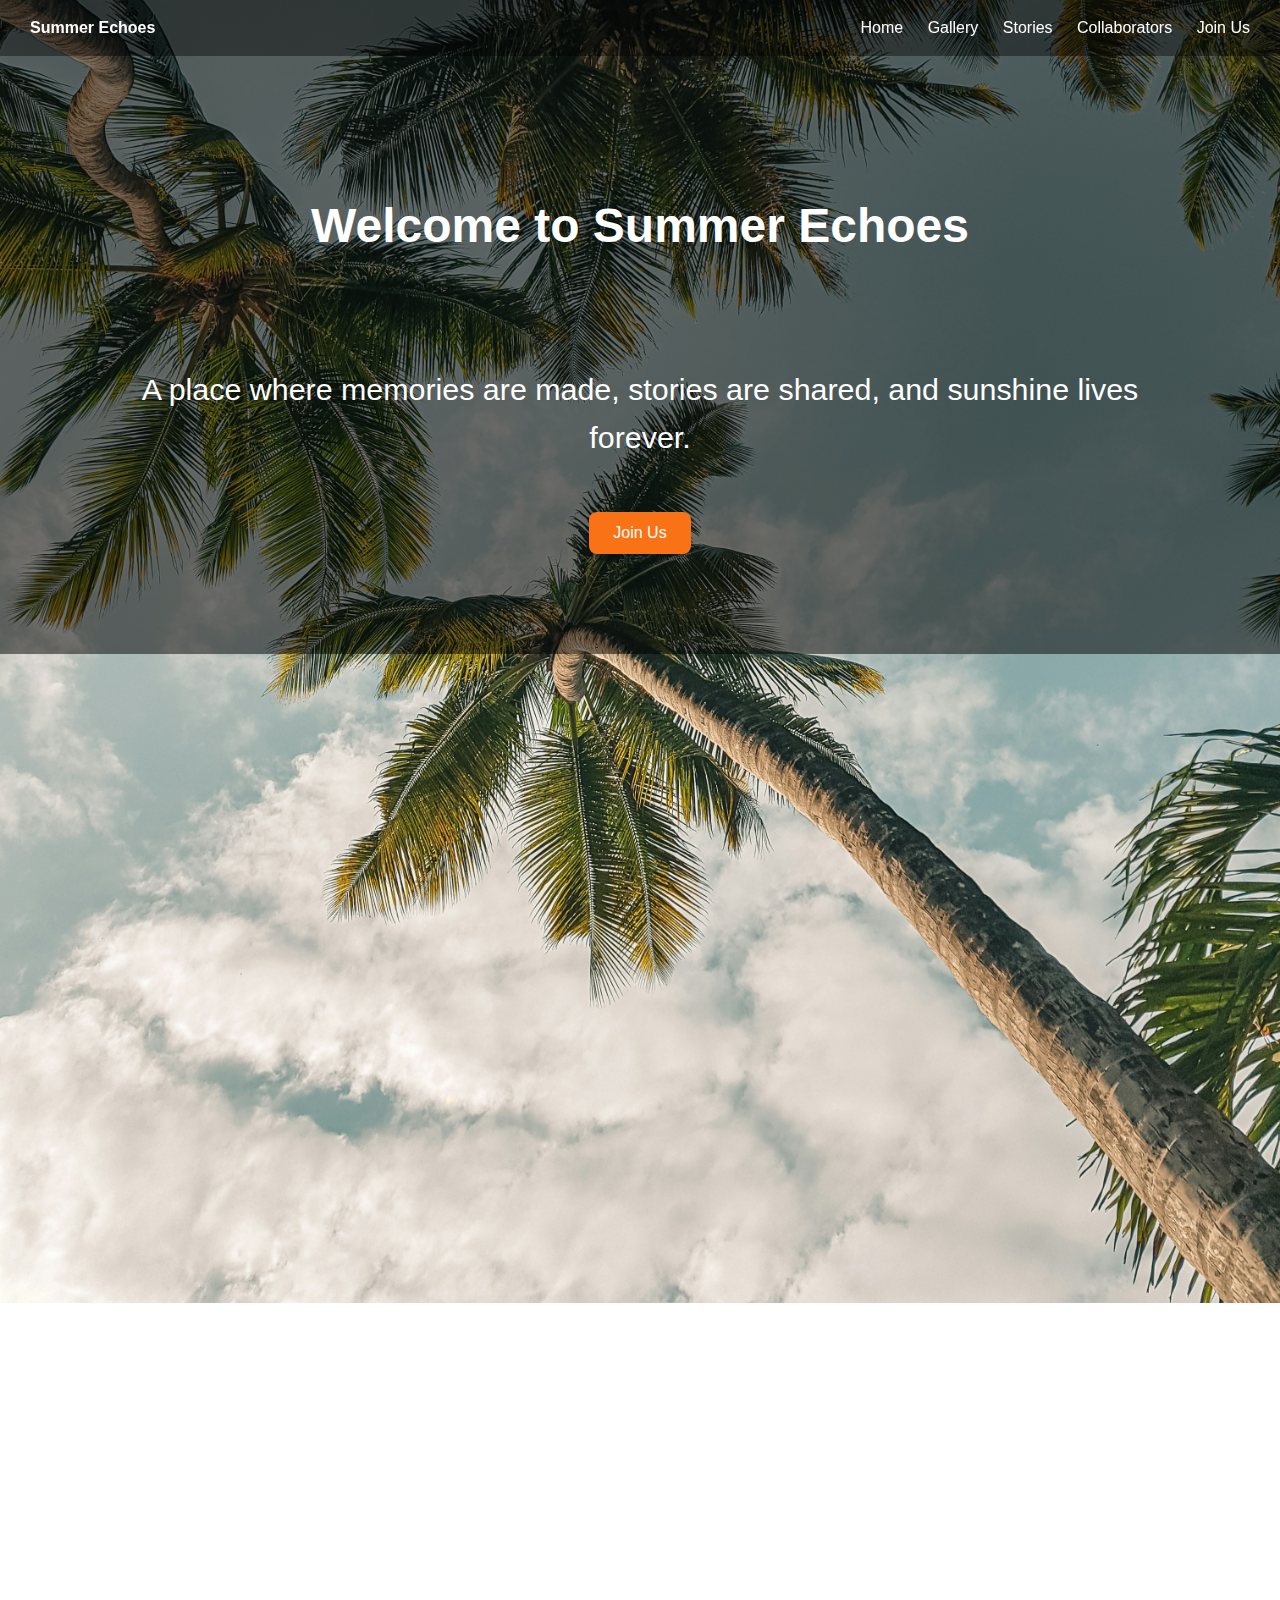
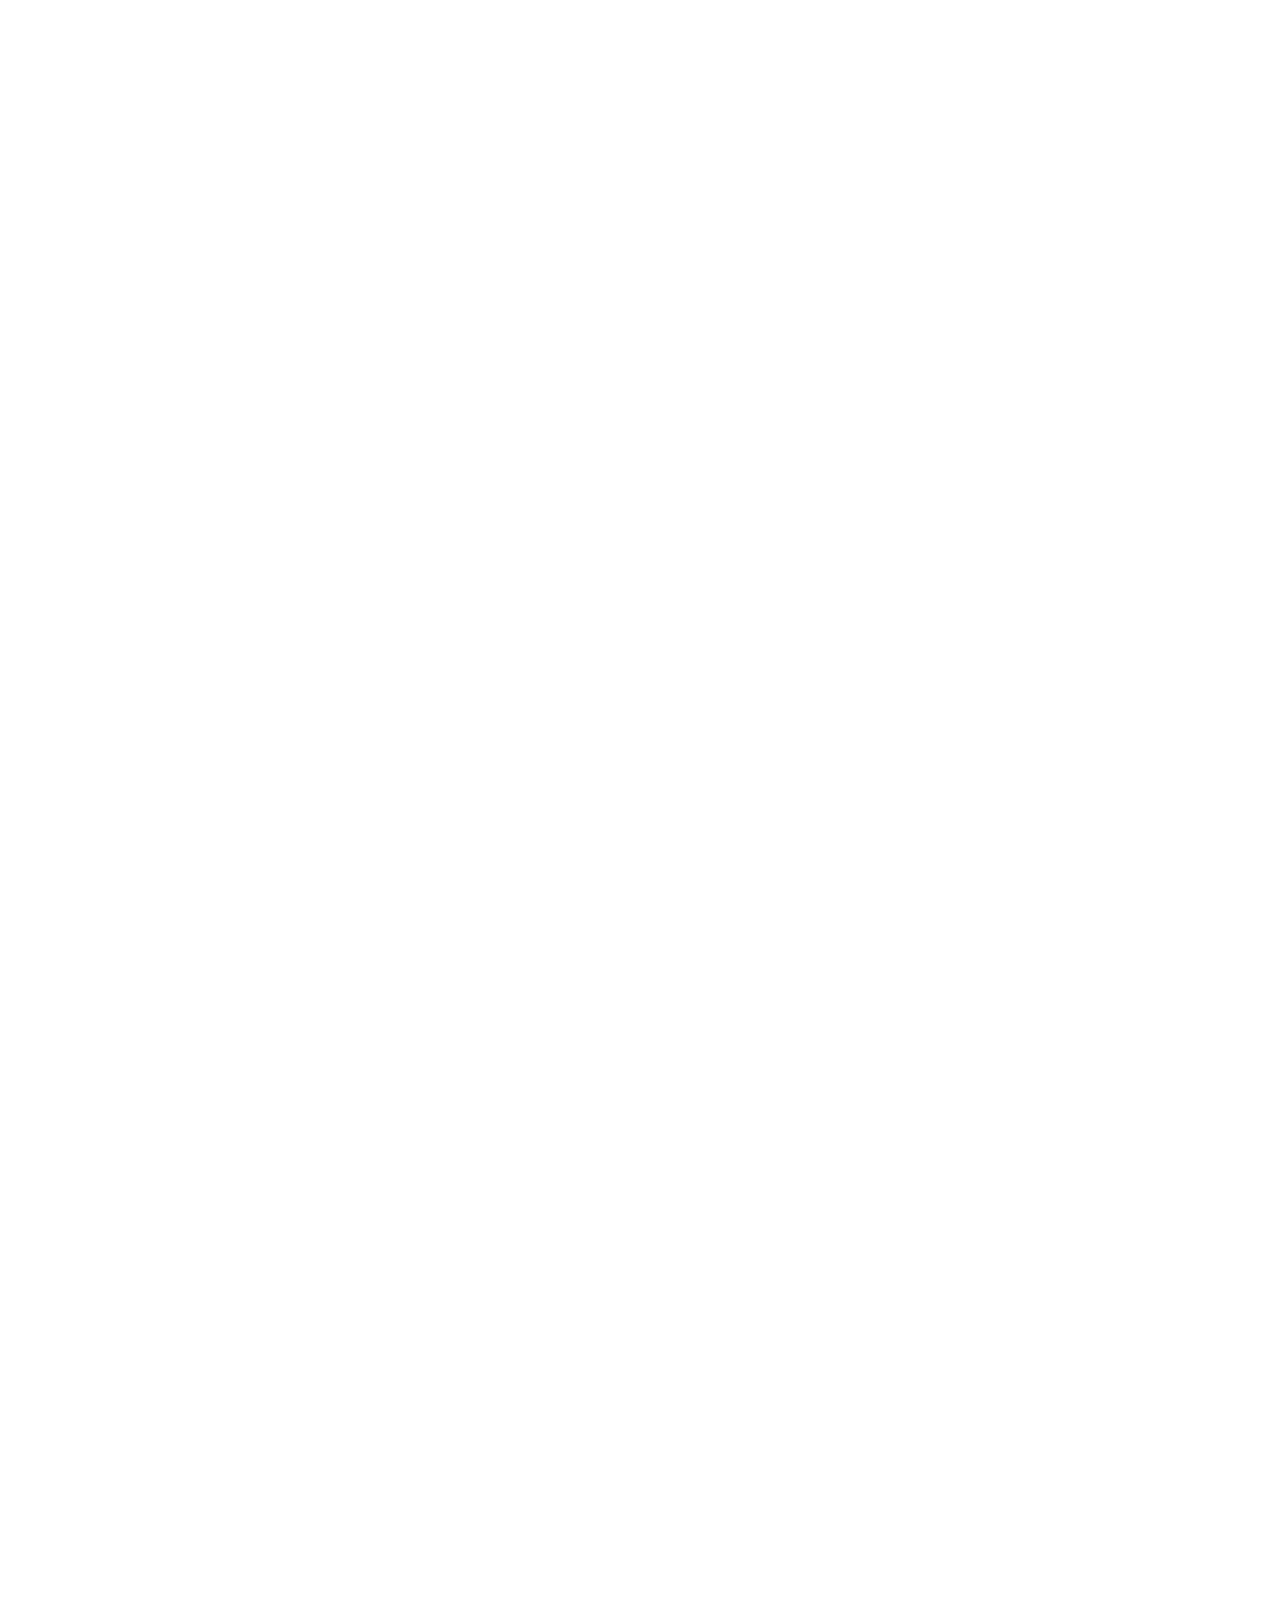
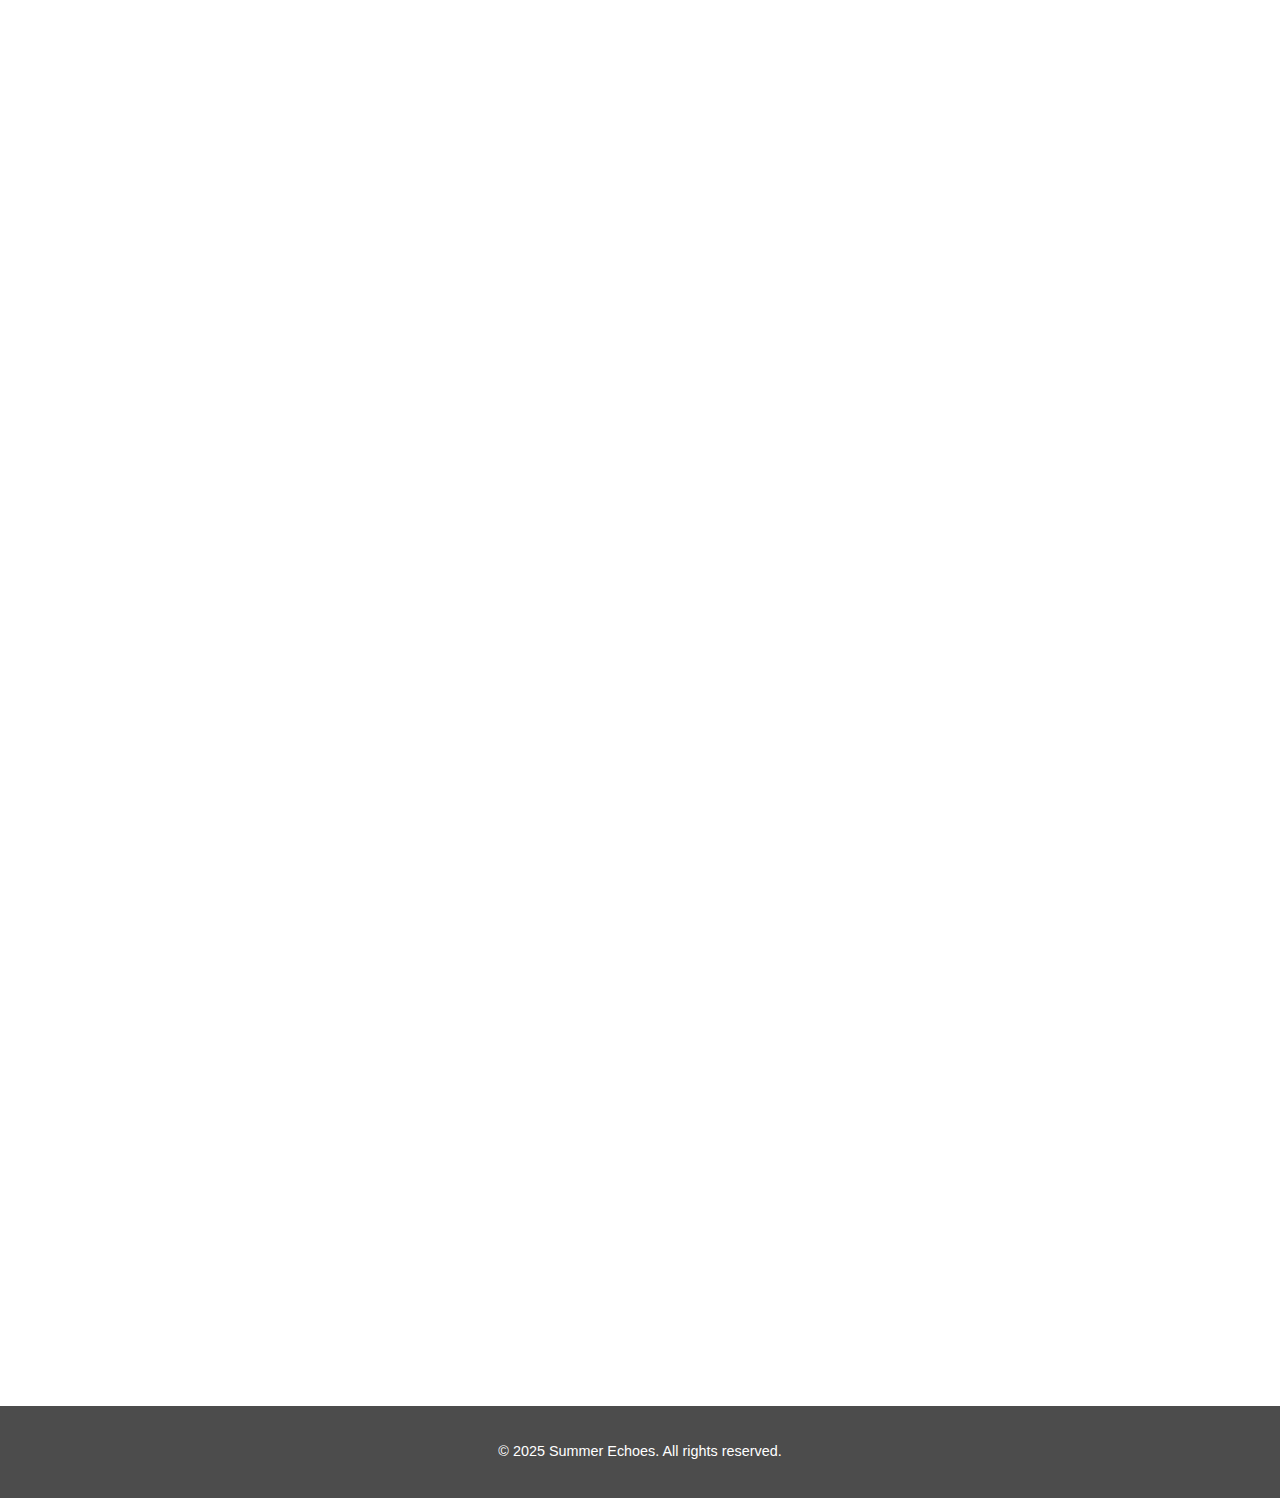
<file: index.html>
<!DOCTYPE html>
<html lang="en">

<head>
    <meta charset="UTF-8">
    <title>Summer Echoes</title>
</head>

<body>
    <link rel="stylesheet" href="styles.css">
    <nav>
        <div><strong>Summer Echoes</strong></div>
        <div>
            <a href="index.html">Home</a>
            <a href="gallery.html">Gallery</a>
            <a href="stories.html">Stories</a>
            <a href="collaborators.html">Collaborators</a>
            <a href="#join">Join Us</a>
        </div>
    </nav>

    <div class="hero">
        <h1>Welcome to Summer Echoes</h1>
        <p id="hehe">A place where memories are made, stories are shared, and sunshine lives forever.</p>
        <a href="#join"><button class="btn">Join Us</button></a>
    </div>

    <section class="about">
        <div class="author-box">
            <img src="Picture1.png" alt="Marie-Merci" class="author-img">
            <h2 id="titre">About the Author</h2>
            <p id="first">Hiii! I’m Marie-Merci🤗, the heart behind Summer Echoes. This site is a living diary of
                sunshine moments,
                created to reflect joy, light, and God's beauty in every season.</p>

        </div>
    </section>

    <section class="mission">
        <h2>Our Mission</h2>
        <p>We exist to capture the warmth of community, the light of creativity, and the beauty of everyday stories✨.
            Whether it’s a photo, a word, or a shared memory — we want to echo summer in your soul✨.</p>
    </section>
    <section class="why">
        <h2>Why This Project?</h2>
        <p>“Summer Echoes” was born out of a quiet need — to cope with my internship when it felt like I was drifting
            from what I truly love. I wasn’t really feeling it at first. So I turned to creative therapy — a way to pour
            out light, meaning, and joy into something I could share with my friends.</p>
    </section>

    <section class="vision">
        <h2>What I Hope to Achieve</h2>
        <p>My dream is to create a space where memories live on — a place where the simple things like laughter,
            stories, and snapshots of summer joy are kept safe. I want to gather these moments with my friends, to build
            something lasting and beautiful — one story, one picture at a time.</p>
    </section>


    <section id="join">
        <div id="uhm">
            <h2>We’d Love To Hear Your Thoughts</h2>
            <p> Tell us what you think! What should we add, change, or explore more? <br> (Btw this is where the filters fall off😂)</p>
        <div class="form-container">
            <form action="https://formspree.io/f/xnnvrogj" method="POST">
                <div class="form-input">
                    <input type="text" name="name" placeholder="Your Name" required>
                </div>
                <div class="form-input">
                    <input type="email" name="email" placeholder="Your Email" required>
                </div>
                <div class="form-input">
                    <textarea name="message" placeholder="Your Feedback" rows="5" required></textarea>
                </div>
                <input type="submit" value="Send Feedback">
            </form>
        </div>
    </section>
    </div>
    <footer>
        <p>&copy; 2025 Summer Echoes. All rights reserved.</p>
    </footer>
</body>
</html>
</file>
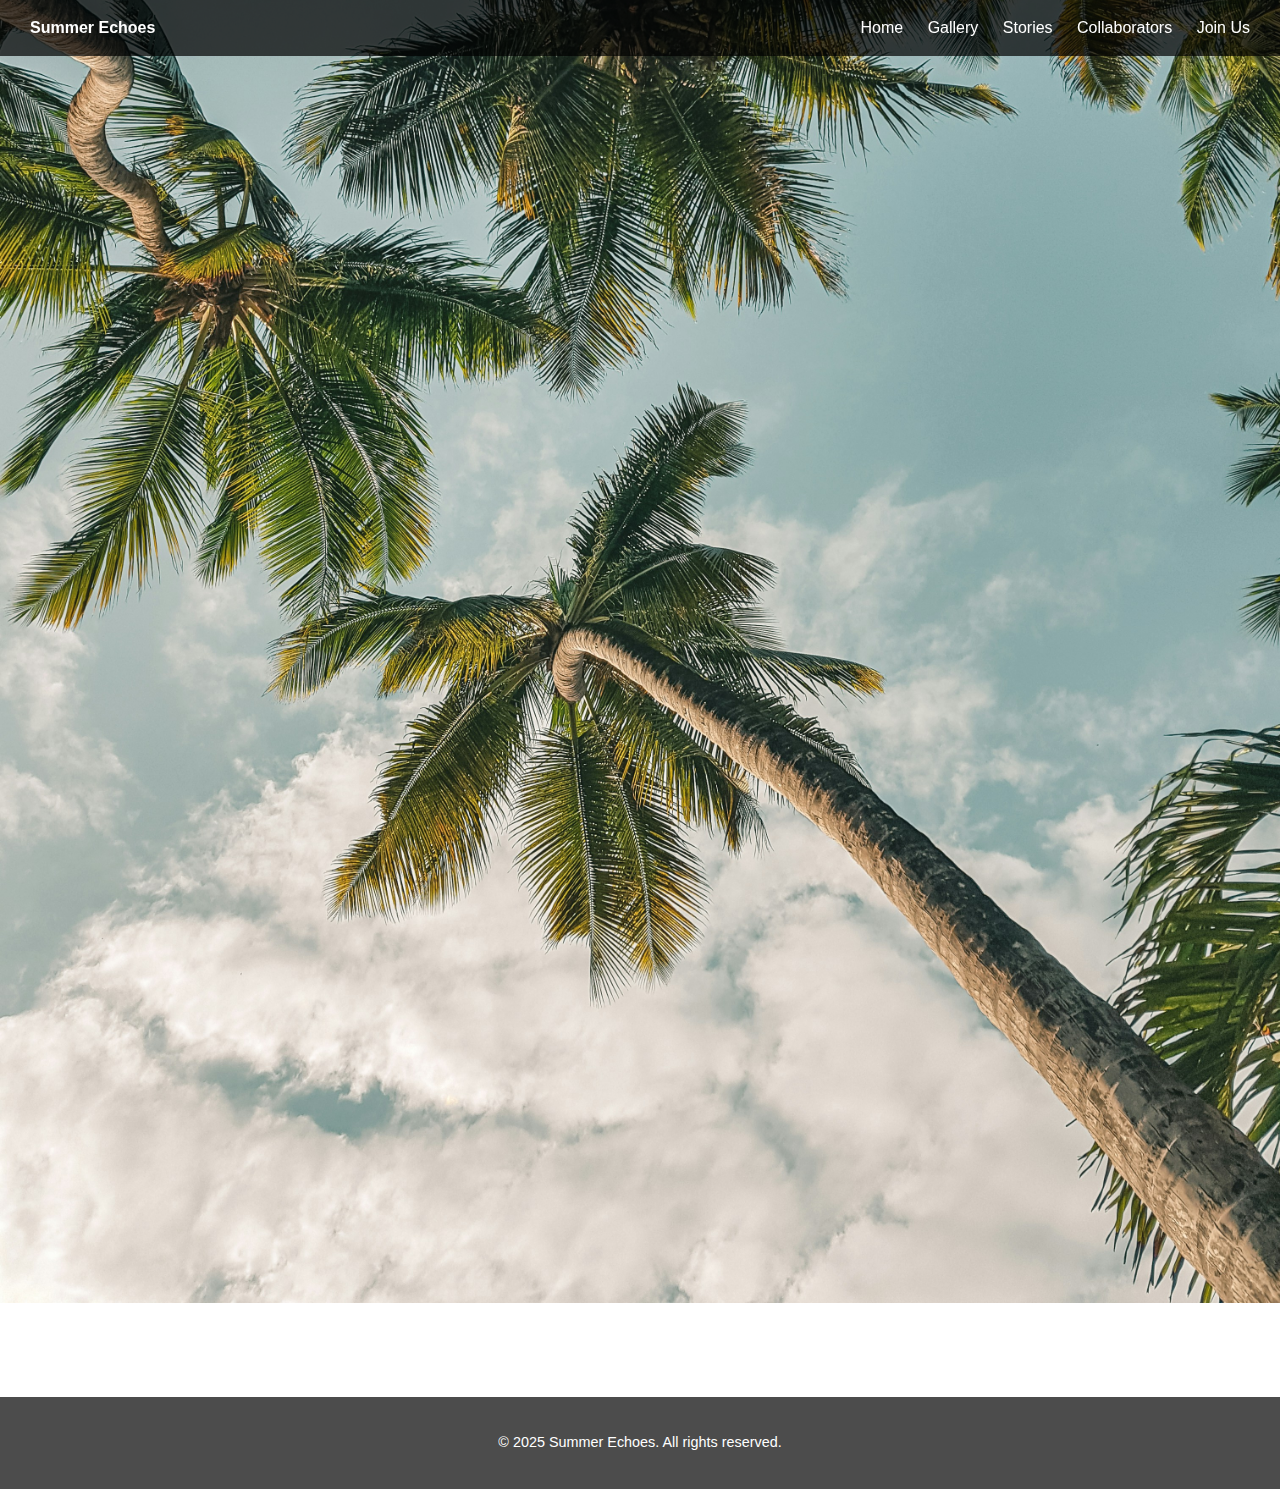
<file: stories.html>
<!DOCTYPE html>
<html lang="en">
<head>
  <meta charset="UTF-8">
  <title>Stories | Summer Echoes</title>
  <link rel="stylesheet" href="styles.css">
</head>
<body>
  <div class="overlay"></div>
  <div class="content">

    <!-- Navigation -->
    <nav>
      <div><strong>Summer Echoes</strong></div>
      <div>
        <a href="index.html">Home</a>
        <a href="gallery.html">Gallery</a>
        <a href="stories.html">Stories</a>
        <a href="collaborators.html">Collaborators</a>
        <a href="index.html#join">Join Us</a>
      </div>
    </nav>

    <!-- Stories Header -->
    <section class="stories-header">
      <h1>Echoes in Words</h1>
      <p>Every picture has a heartbeat. Here are the stories, reflections, and whispers of summer written by us.</p>
    </section>

    <!-- Stories Grid -->
    <section class="story-grid">
      <div class="story-card">
        <h3></h3>
        <p></p>
      </div>

      <div class="story-card">
        <h3></h3>
        <p></p>
      </div>

      <div class="story-card">
        <h3></h3>
        <p></p>
      </div>
    </section>
    <section class="echo-prompt">
  <h2>Echo of the Day</h2>
  <p class="prompt">🌞 “What moment this summer made you feel most alive?”</p>
  <form action="https://formspree.io/f/YOUR_FORM_ID" method="POST">
    <div class="form-input">
      <input type="text" name="name" placeholder="Your Name (optional)">
    </div>
    <div class="form-input">
      <textarea name="echo-response" placeholder="Write your answer here..." rows="4" required></textarea>
    </div>
    <input type="submit" value="Send Echo">
  </form>
</section>
    <!-- Footer -->
    <footer>
      <p>&copy; 2025 Summer Echoes. All rights reserved.</p>
    </footer>

  </div>
</body>
</html>
</file>
<file: styles.css>
/* General Reset and Body Styling */
body {
    margin: 0;
    padding: 0;
    font-family: 'Segoe UI', sans-serif;
    background: url('summer.jpg') no-repeat center center fixed;
    background-size: cover;
    color: white;
    line-height: 1.6;
}

/* Navigation Bar */
nav {
    display: flex;
    justify-content: space-between;
    align-items: center;
    background-color: rgba(0, 0, 0, 0.7);
    padding: 15px 30px;
    position: sticky;
    top: 0;
    z-index: 100;
}

nav a {
    color: white;
    margin-left: 20px;
    text-decoration: none;
    font-weight: 500;
    transition: color 0.3s ease;
}

nav a:hover {
    color: #facc15;
}

/* Hero Section */
.hero {
    text-align: center;
    padding: 100px 100px;
    background: rgba(0, 0, 0, 0.5);
}

.hero h1 {
    font-size: 3em;
    margin-bottom: 100px;
}

.hero p {
    font-size: 1.2em;
}

.btn {
    margin-top: 20px;
    padding: 12px 24px;
    font-size: 1em;
    border: none;
    border-radius: 8px;
    background-color: #f97316;
    color: white;
    cursor: pointer;
    transition: background-color 0.3s ease;
}

.btn:hover {
    background-color: #ea580c;
}
#hehe{
    font-size: 1.9rem;
}
/* Section Base Styles */
section {
    padding: 100px 100px;
    max-width: 1000px;
    margin: 0 auto;
    text-align: center;
    font-size: 1.9rem;
    background-color: rgba(0, 0, 0, 0.6);
    margin-bottom: 30px;
    border-radius: 15px;
    animation: fadeInUp 0.8s ease forwards;
    opacity: 0;
    transform: translateY(20px);
}

@keyframes fadeInUp {
    to {
        opacity: 1;
        transform: translateY(0);
    }
}

/* Author Image and Box */
.author-box {
    display: flex;
    flex-direction: column;
    align-items: center;
}

.author-img {
    width: 300px;
    height: 300px;
    border-radius: 50%;
    object-fit: cover;
    margin-bottom: 20px;
    transition: transform 0.4s ease, box-shadow 0.4s ease;
}

.author-img:hover {
    transform: scale(1.1);
    box-shadow: 0 0 15px rgba(255, 255, 255, 0.11);
}

/* Form Container Styling */
#join {
    background-color: transparent;
    margin-bottom: 80px;
}

#uhm {
    background-color: rgba(0, 0, 0, 0.521);
    padding: 30px 25px;
    padding: 100px 100px;
    max-width: 1000px;
    margin: 0 auto;
    text-align: center;
    background-color: rgba(0, 0, 0, 0.6);
    margin-bottom: 30px;
    border-radius: 15px;
    animation: fadeInUp 0.8s ease forwards;
    opacity: 0;
    transform: translateY(20px);
}

.form-container {
    background-color: rgba(255, 255, 255, 0.1);
    padding: 30px 25px;
    margin: 40px auto;
    border-radius: 15px;
    box-shadow: 0 8px 30px rgba(0, 0, 0, 0.4);
    max-width: 500px;
    backdrop-filter: blur(10px);
    transition: transform 0.3s ease, box-shadow 0.3s ease;
}

.form-container:hover {
    transform: translateY(-5px);
    box-shadow: 0 12px 40px rgba(0, 0, 0, 0.6);
}

.form-input {
    margin: 15px 0;
}

input[type="text"],
input[type="email"],
textarea {
    width: 90%;
    max-width: 400px;
    padding: 12px;
    border-radius: 8px;
    border: none;
    font-size: 1rem;
    background-color: white;
    color: #333;
    box-shadow: 0 2px 8px rgba(0, 0, 0, 0.15);
    transition: box-shadow 0.3s ease;
}

input[type="text"]:focus,
input[type="email"]:focus,
textarea:focus {
    outline: none;
    box-shadow: 0 0 10px rgba(255, 255, 255, 0.7);
}

/* Submit Button */
input[type="submit"] {
    background-color: #f97316;
    color: white;
    font-weight: bold;
    padding: 12px 25px;
    border: none;
    border-radius: 8px;
    cursor: pointer;
    margin-top: 10px;
    transition: background-color 0.3s ease;
}

input[type="submit"]:hover {
    background-color: #ea580c;
}

/* Footer */
footer {
    background-color: rgba(0, 0, 0, 0.7);
    text-align: center;
    padding: 20px;
    color: white;
    font-size: 0.9em;

}

/* Gallery Header Section */
.gallery-header {
  padding: 60px 20px;
  max-width: 700px;
  margin: 0 auto;
  text-align: center;
  background-color: rgba(22, 21, 21, 0.705);
  border-radius: 15px;
  margin-bottom: 40px;
}

/* Gallery Grid */
.gallery-grid {
  display: grid;
  grid-template-columns: repeat(auto-fit, minmax(250px, 1fr));
  gap: 25px;
  max-width: 1100px;
  margin: 0 auto 80px;
  padding: 0 20px;
}

/* Each Image Item */
.gallery-item {
  position: relative;
  overflow: hidden;
  border-radius: 12px;
  box-shadow: 0 4px 20px rgba(0, 0, 0, 0.3);
}

.gallery-item img {
  width: 100%;
  height: 100%;
  object-fit: cover;
  display: block;
  transition: transform 0.4s ease, opacity 0.4s ease;
}

.gallery-item:hover img {
  transform: scale(1.1);
  opacity: 0.9;
}

/* Stories Header Section */
.stories-header {
  padding: 60px 20px;
  max-width: 700px;
  margin: 0 auto 50px;
  text-align: center;
  background-color: rgba(22, 21, 21, 0.705);
  border-radius: 15px;
}

/* Story Grid */
.story-grid {
  display: grid;
  grid-template-columns: repeat(auto-fit, minmax(280px, 1fr));
  gap: 30px;
  max-width: 1100px;
  margin: 0 auto 80px;
  padding: 0 20px;
}

/* Story Cards */
.story-card {
  background-color: rgba(0, 0, 0, 0.6);
  padding: 25px 20px;
  border-radius: 15px;
  box-shadow: 0 4px 20px rgba(0, 0, 0, 0.4);
  color: white;
  transition: transform 0.3s ease, box-shadow 0.3s ease;
  backdrop-filter: blur(8px);
}

.story-card:hover {
  transform: translateY(-5px);
  box-shadow: 0 8px 30px rgba(0, 0, 0, 0.6);
}

.story-card h3 {
  margin-bottom: 10px;
  font-size: 1.2em;
  color: #facc15;
}


.submit-photo .btn {
  margin-top: 20px;
  background-color: #facc15;
  color: black;
  padding: 12px 25px;
  border-radius: 30px;
  font-weight: bold;
  text-decoration: none;
  transition: background-color 0.3s ease;
}
/* Collaborators Wall */
.collaborators-wall {
  background-color: rgba(22, 21, 21, 0.521);
  padding: 60px 20px;
  text-align: center;
  color: white;
  max-width: 1100px;
  margin: 60px auto;
  border-radius: 20px;
  backdrop-filter: blur(6px);
}

.collaborators-wall h2 {
  font-size: 2em;
  margin-bottom: 10px;
}

.collaborators-wall p {
  font-size: 1em;
  margin-bottom: 40px;
  max-width: 700px;
  margin-left: auto;
  margin-right: auto;
  line-height: 1.6;
}

/* Grid Layout */
.collaborator-grid {
  display: grid;
  grid-template-columns: repeat(4, 1fr); /* 4 per row */
  gap: 30px 20px;
  justify-items: center;
}

/* Collaborator Cards */
.collab-card {
  text-align: center;
}

.collab-card img {
  width: 120px;
  height: 120px;
  object-fit: cover;
  border-radius: 100%;
  border: 3px solid #967d1c;
  transition: transform 0.3s ease, box-shadow 0.3s ease;
}

.collab-card img:hover {
  transform: scale(1.05);
  box-shadow: 0 0 15px rgba(189, 173, 112, 0.4);
}
.collab-cta {
  margin-top: 60px;
  margin-bottom: 100px; /* 👈 adds space from footer */
  text-align: center;
  color: white;
  background-color: rgba(48, 42, 42, 0.486);
  padding: 40px 25px;
  border-radius: 20px;
  max-width: 700px;
  margin-left: auto;
  margin-right: auto;
  backdrop-filter: blur(8px);
  box-shadow: 0 0 20px rgba(255, 255, 255, 0.08);
}

.collab-cta p {
  font-size: 1.1em;
  font-weight: 500;
  margin-bottom: 20px;
  color: #fefce8;
}

.cta-buttons {
  display: flex;
  justify-content: center;
  gap: 20px;
  flex-wrap: wrap;
}

.cta-btn {
  background-color: #facc15;
  color: #000;
  padding: 12px 24px;
  border-radius: 30px;
  font-weight: bold;
  text-decoration: none;
  transition: background-color 0.3s ease, transform 0.2s ease;
}

.cta-btn:hover {
  background-color: #fcd34d;
  transform: scale(1.05);
}
/* Responsive layout */
@media (max-width: 768px) {
  .collaborator-grid {
    grid-template-columns: repeat(2, 1fr);
  }
}

@media (max-width: 480px) {
  .collaborator-grid {
    grid-template-columns: 1fr;
  }
}
</file>
